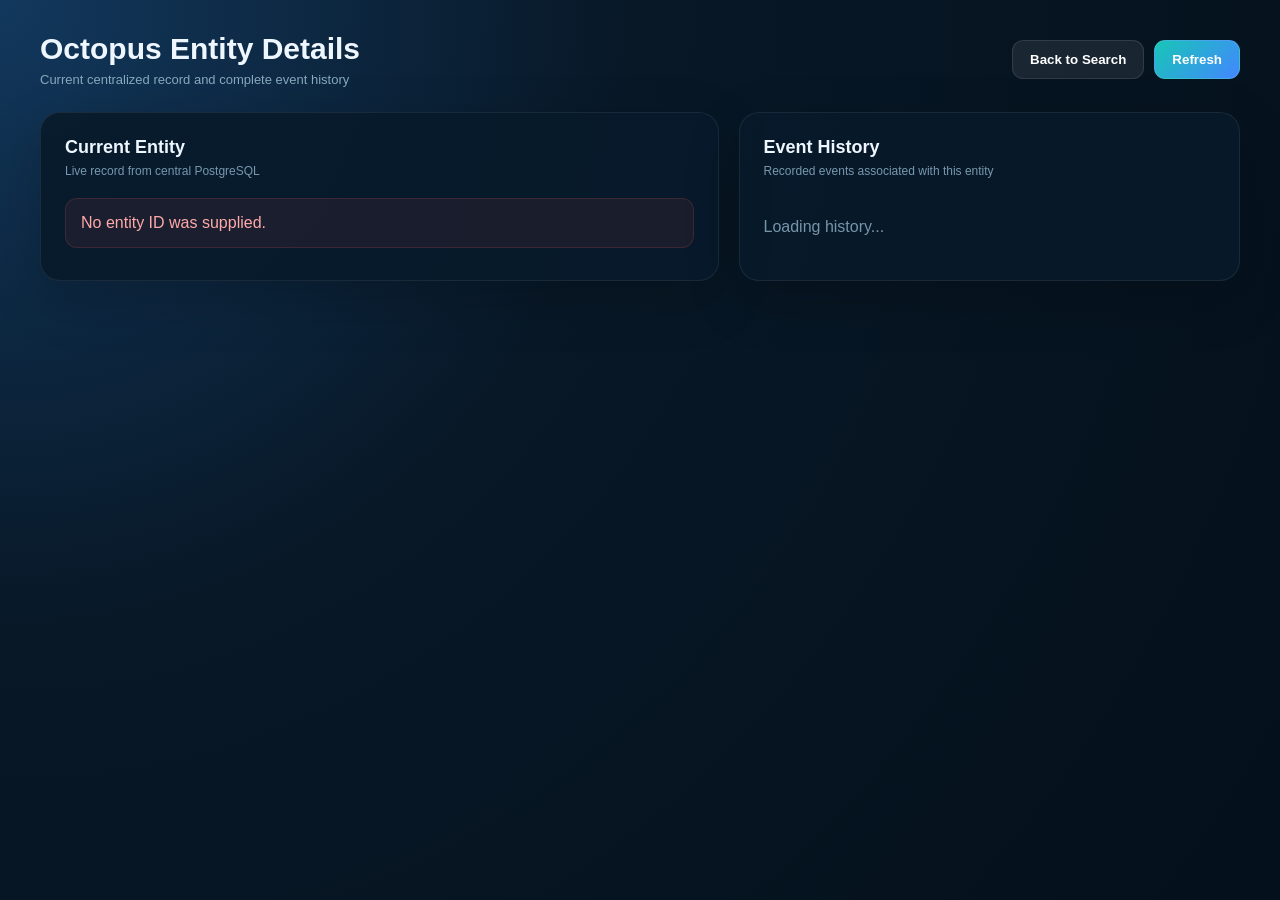
<file: frontend/entity.html>
<!DOCTYPE html>
<html lang="en">

<head>

    <meta charset="UTF-8">

    <meta
        name="viewport"
        content="width=device-width, initial-scale=1.0"
    >

    <title>Project Octopus | Entity Details</title>

    <style>

        * {
            box-sizing: border-box;
            margin: 0;
            padding: 0;
        }

        body {

            min-height: 100vh;

            font-family:
                "Segoe UI",
                Inter,
                Arial,
                sans-serif;

            color: #eef7ff;

            background:
                radial-gradient(
                    circle at top left,
                    #12385d 0%,
                    #081827 40%,
                    #04101b 100%
                );
        }

        .page {

            width: min(
                1200px,
                94%
            );

            margin: auto;

            padding:
                32px 0 60px;
        }

        .topbar {

            display: flex;

            justify-content: space-between;

            align-items: center;

            gap: 15px;

            margin-bottom: 25px;
        }

        .brand h1 {

            font-size: 30px;

            font-weight: 800;
        }

        .brand p {

            margin-top: 6px;

            color: #88a9be;

            font-size: 13px;
        }

        .buttons {

            display: flex;

            gap: 10px;
        }

        button {

            border: none;

            cursor: pointer;

            color: white;

            font-weight: 700;

            padding:
                11px 17px;

            border-radius: 11px;

            background:
                rgba(
                    255,
                    255,
                    255,
                    0.08
                );

            border:
                1px solid
                rgba(
                    255,
                    255,
                    255,
                    0.10
                );
        }

        button:hover {

            opacity: 0.9;
        }

        .primary {

            background:
                linear-gradient(
                    135deg,
                    #17c6b6,
                    #4387ff
                );
        }

        .grid {

            display: grid;

            grid-template-columns:
                1.15fr
                0.85fr;

            gap: 20px;
        }

        .card {

            padding: 24px;

            border-radius: 20px;

            background:
                rgba(
                    8,
                    27,
                    43,
                    0.92
                );

            border:
                1px solid
                rgba(
                    255,
                    255,
                    255,
                    0.07
                );

            box-shadow:
                0 18px 55px
                rgba(
                    0,
                    0,
                    0,
                    0.20
                );
        }

        .card h2 {

            font-size: 18px;

            margin-bottom: 6px;
        }

        .subtitle {

            color: #7898ad;

            font-size: 12px;

            margin-bottom: 20px;
        }

        .hero {

            display: flex;

            justify-content: space-between;

            gap: 20px;

            align-items: flex-start;

            margin-bottom: 25px;
        }

        .entity-name {

            font-size: 28px;

            font-weight: 800;
        }

        .entity-id {

            margin-top: 6px;

            color: #78a2ba;

            font-size: 12px;
        }

        .status {

            display: inline-flex;

            align-items: center;

            gap: 8px;

            padding:
                8px 13px;

            border-radius: 20px;

            color: #5de2ae;

            background:
                rgba(
                    69,
                    224,
                    167,
                    0.09
                );

            font-size: 12px;

            font-weight: 800;
        }

        .info-grid {

            display: grid;

            grid-template-columns:
                repeat(
                    2,
                    minmax(
                        0,
                        1fr
                    )
                );

            gap: 12px;
        }

        .info {

            padding: 14px;

            border-radius: 12px;

            background:
                rgba(
                    255,
                    255,
                    255,
                    0.03
                );
        }

        .label {

            color: #6f91a5;

            font-size: 10px;

            text-transform: uppercase;

            letter-spacing: 0.6px;
        }

        .value {

            margin-top: 6px;

            color: #dbeaf3;

            font-size: 14px;

            font-weight: 700;

            word-break: break-word;
        }

        .history {

            display: flex;

            flex-direction: column;

            gap: 18px;
        }

        .event {

            position: relative;

            padding-left: 30px;
        }

        .event::before {

            content: "";

            position: absolute;

            left: 6px;

            top: 5px;

            bottom: -20px;

            width: 1px;

            background:
                rgba(
                    121,
                    172,
                    204,
                    0.20
                );
        }

        .event:last-child::before {

            display: none;
        }

        .event-dot {

            position: absolute;

            left: 0;

            top: 3px;

            width: 13px;

            height: 13px;

            border-radius: 50%;

            background:
                linear-gradient(
                    135deg,
                    #18c9bd,
                    #5d9cff
                );

            box-shadow:
                0 0 12px
                rgba(
                    55,
                    183,
                    255,
                    0.4
                );
        }

        .event-title {

            font-weight: 800;

            font-size: 13px;
        }

        .event-time {

            margin-top: 4px;

            color: #7695a9;

            font-size: 11px;
        }

        .event-location {

            margin-top: 5px;

            color: #aac5d5;

            font-size: 12px;
        }

        .raw-data {

            margin-top: 20px;

            padding: 15px;

            border-radius: 12px;

            background:
                rgba(
                    0,
                    0,
                    0,
                    0.20
                );

            overflow: auto;

            max-height: 260px;

            color: #bcd5e2;

            font-size: 11px;

            line-height: 1.6;
        }

        .loading {

            color: #7695a9;

            padding: 20px 0;
        }

        .error {

            padding: 15px;

            border-radius: 12px;

            color: #ffaaaa;

            background:
                rgba(
                    255,
                    80,
                    80,
                    0.08
                );

            border:
                1px solid
                rgba(
                    255,
                    100,
                    100,
                    0.15
                );
        }

        @media (max-width: 850px) {

            .grid {

                grid-template-columns: 1fr;
            }

            .topbar {

                flex-direction: column;

                align-items: flex-start;
            }

            .hero {

                flex-direction: column;
            }
        }

        @media (max-width: 600px) {

            .info-grid {

                grid-template-columns: 1fr;
            }

            .page {

                width: 92%;
            }
        }

    </style>

</head>


<body>

<div class="page">

    <!-- ==================================================
         TOP BAR
    ================================================== -->

    <div class="topbar">

        <div class="brand">

            <h1>
                Octopus Entity Details
            </h1>

            <p>
                Current centralized record and complete
                event history
            </p>

        </div>

        <div class="buttons">

            <button
                onclick="goBack()"
            >
                Back to Search
            </button>

            <button
                class="primary"
                onclick="loadEntity()"
            >
                Refresh
            </button>

        </div>

    </div>


    <!-- ==================================================
         ENTITY + HISTORY
    ================================================== -->

    <div class="grid">

        <!-- ENTITY -->

        <div class="card">

            <h2>
                Current Entity
            </h2>

            <div class="subtitle">
                Live record from central PostgreSQL
            </div>

            <div
                id="entityContainer"
            >

                <div class="loading">
                    Loading entity...
                </div>

            </div>

        </div>


        <!-- HISTORY -->

        <div class="card">

            <h2>
                Event History
            </h2>

            <div class="subtitle">
                Recorded events associated with this entity
            </div>

            <div
                id="historyContainer"
                class="history"
            >

                <div class="loading">
                    Loading history...
                </div>

            </div>

        </div>

    </div>

</div>


<script>

    // ====================================================
    // GET ENTITY ID
    // ====================================================

    function getEntityId() {

        const params =
            new URLSearchParams(
                window.location.search
            );

        return params.get(
            "id"
        );
    }


    // ====================================================
    // FORMAT DATE
    // ====================================================

    function formatDate(
        value
    ) {

        if (!value) {

            return "Not available";
        }

        try {

            return new Date(
                value
            ).toLocaleString(
                "en-IN",
                {
                    dateStyle: "medium",
                    timeStyle: "medium"
                }
            );

        } catch {

            return String(
                value
            );
        }
    }


    // ====================================================
    // ESCAPE HTML
    // ====================================================

    function escapeHtml(
        value
    ) {

        if (
            value === null ||
            value === undefined
        ) {

            return "";
        }

        return String(
            value
        )
            .replace(
                /&/g,
                "&amp;"
            )
            .replace(
                /</g,
                "&lt;"
            )
            .replace(
                />/g,
                "&gt;"
            )
            .replace(
                /"/g,
                "&quot;"
            )
            .replace(
                /'/g,
                "&#039;"
            );
    }


    // ====================================================
    // LOAD ENTITY
    // ====================================================

    async function loadEntity() {

        const entityId =
            getEntityId();

        if (!entityId) {

            document.getElementById(
                "entityContainer"
            ).innerHTML = `
                <div class="error">
                    No entity ID was supplied.
                </div>
            `;

            return;
        }

        try {

            const [
                entityResponse,
                eventsResponse
            ] = await Promise.all([

                fetch(
                    "/api/entities/"
                    + encodeURIComponent(
                        entityId
                    ),
                    {
                        cache: "no-store"
                    }
                ),

                fetch(
                    "/api/entities/"
                    + encodeURIComponent(
                        entityId
                    )
                    + "/events",
                    {
                        cache: "no-store"
                    }
                )
            ]);


            const entityData =
                await entityResponse.json();

            const eventsData =
                await eventsResponse.json();


            if (
                !entityResponse.ok ||
                !entityData.success
            ) {

                throw new Error(
                    entityData.error
                    || entityData.detail
                    || "Entity could not be loaded."
                );
            }


            renderEntity(
                entityData.entity
            );


            renderEvents(
                eventsData
            );


        } catch (error) {

            document.getElementById(
                "entityContainer"
            ).innerHTML = `
                <div class="error">
                    ${escapeHtml(
                        error.message
                    )}
                </div>
            `;

            document.getElementById(
                "historyContainer"
            ).innerHTML = `
                <div class="error">
                    Unable to load event history.
                </div>
            `;
        }
    }


    // ====================================================
    // RENDER ENTITY
    // ====================================================

    function renderEntity(
        entity
    ) {

        const attributes =
            entity.attributes
            || {};

        document.getElementById(
            "entityContainer"
        ).innerHTML = `

            <div class="hero">

                <div>

                    <div class="entity-name">
                        ${escapeHtml(
                            entity.entity_name
                        )}
                    </div>

                    <div class="entity-id">
                        ${escapeHtml(
                            entity.entity_id
                        )}
                    </div>

                </div>

                <div class="status">

                    ●

                    ${escapeHtml(
                        entity.status
                        || "Unknown"
                    )}

                </div>

            </div>


            <div class="info-grid">

                <div class="info">

                    <div class="label">
                        Entity Type
                    </div>

                    <div class="value">
                        ${escapeHtml(
                            entity.entity_type
                        )}
                    </div>

                </div>


                <div class="info">

                    <div class="label">
                        Source
                    </div>

                    <div class="value">
                        ${escapeHtml(
                            entity.source_id
                        )}
                    </div>

                </div>


                <div class="info">

                    <div class="label">
                        Current Location
                    </div>

                    <div class="value">
                        ${escapeHtml(
                            entity.location
                            || "Not available"
                        )}
                    </div>

                </div>


                <div class="info">

                    <div class="label">
                        Last Updated
                    </div>

                    <div class="value">
                        ${escapeHtml(
                            formatDate(
                                entity.updated_at
                            )
                        )}
                    </div>

                </div>


                <div class="info">

                    <div class="label">
                        Created
                    </div>

                    <div class="value">
                        ${escapeHtml(
                            formatDate(
                                entity.created_at
                            )
                        )}
                    </div>

                </div>


                <div class="info">

                    <div class="label">
                        Source Record ID
                    </div>

                    <div class="value">
                        ${escapeHtml(
                            attributes.source_record_id
                            || "Not available"
                        )}
                    </div>

                </div>

            </div>


            <h3
                style="
                    margin-top:24px;
                    margin-bottom:10px;
                    font-size:14px;
                "
            >
                Source Data
            </h3>


            <div class="raw-data">

                <pre>${escapeHtml(
                    JSON.stringify(
                        attributes,
                        null,
                        2
                    )
                )}</pre>

            </div>

        `;
    }


    // ====================================================
    // RENDER EVENTS
    // ====================================================

    function renderEvents(
        data
    ) {

        const container =
            document.getElementById(
                "historyContainer"
            );

        if (
            !data ||
            !data.success
        ) {

            container.innerHTML = `
                <div class="loading">
                    No event history available.
                </div>
            `;

            return;
        }

        const events =
            data.events
            || [];

        if (!events.length) {

            container.innerHTML = `
                <div class="loading">
                    No recorded events for this entity yet.
                </div>
            `;

            return;
        }

        container.innerHTML =
            events
                .map(
                    function(event) {

                        const metadata =
                            event.event_metadata
                            || {};

                        return `

                            <div class="event">

                                <div class="event-dot"></div>

                                <div class="event-title">

                                    ${escapeHtml(
                                        event.event_type
                                    )}

                                </div>

                                <div class="event-time">

                                    ${escapeHtml(
                                        formatDate(
                                            event.occurred_at
                                        )
                                    )}

                                </div>

                                <div class="event-location">

                                    Location:
                                    ${escapeHtml(
                                        event.location
                                        || "Not available"
                                    )}

                                </div>

                                <div
                                    class="event-time"
                                >

                                    Actor:
                                    ${escapeHtml(
                                        event.actor_id
                                        || "System"
                                    )}

                                </div>

                                <div class="event-time">

                                    ${escapeHtml(
                                        JSON.stringify(
                                            metadata
                                        )
                                    )}

                                </div>

                            </div>

                        `;
                    }
                )
                .join("");
    }


    // ====================================================
    // BACK TO SEARCH
    // ====================================================

    function goBack() {

        window.location.href =
            "/static/search.html";
    }


    // ====================================================
    // INITIAL LOAD
    // ====================================================

    loadEntity();


    // ====================================================
    // AUTO REFRESH
    // ====================================================

    setInterval(
        loadEntity,
        10000
    );

</script>

</body>

</html>
</file>
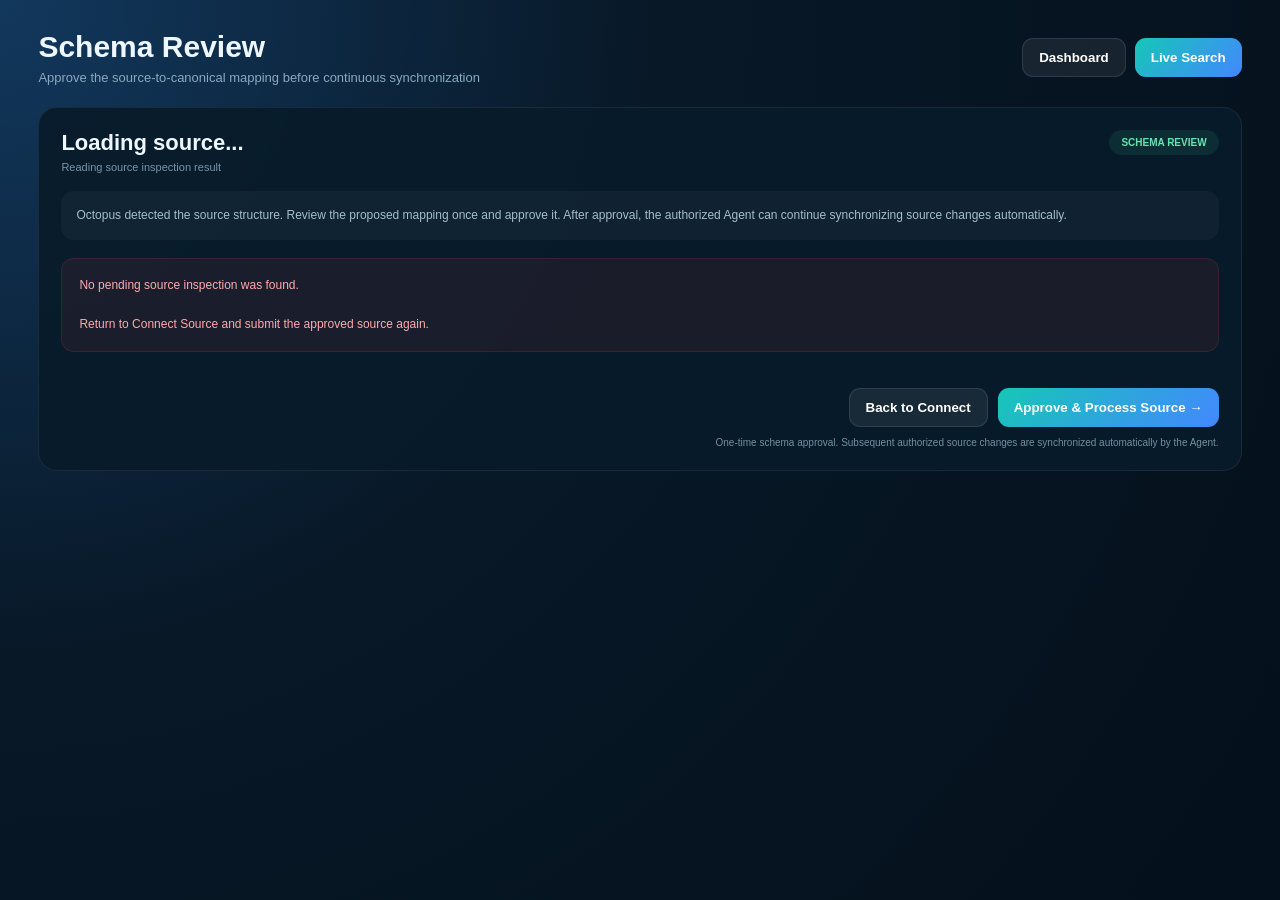
<file: frontend/schema-review.html>
<!DOCTYPE html>
<html lang="en">

<head>

    <meta charset="UTF-8">

    <meta
        name="viewport"
        content="width=device-width, initial-scale=1.0"
    >

    <title>Project Octopus | Schema Review</title>

    <style>

        * {
            box-sizing: border-box;
            margin: 0;
            padding: 0;
        }

        body {

            min-height: 100vh;

            font-family:
                "Segoe UI",
                Arial,
                sans-serif;

            color: #eef7ff;

            background:
                radial-gradient(
                    circle at top left,
                    #12385d 0%,
                    #081827 42%,
                    #04101b 100%
                );
        }

        .page {

            width: min(1250px, 94%);

            margin: auto;

            padding:
                30px 0 55px;
        }

        .header {

            display: flex;

            justify-content:
                space-between;

            align-items: center;

            gap: 20px;

            margin-bottom: 22px;
        }

        .brand h1 {

            font-size: 30px;

            font-weight: 850;
        }

        .brand p {

            margin-top: 6px;

            color: #89a9bf;

            font-size: 13px;
        }

        .top-buttons {

            display: flex;

            gap: 9px;

            flex-wrap: wrap;
        }

        button {

            border: 1px solid
                rgba(
                    255,
                    255,
                    255,
                    0.10
                );

            background:
                rgba(
                    255,
                    255,
                    255,
                    0.07
                );

            color: white;

            border-radius: 11px;

            padding:
                11px 16px;

            cursor: pointer;

            font-weight: 700;
        }

        button:hover {

            opacity: 0.92;
        }

        .primary {

            border: none;

            background:
                linear-gradient(
                    135deg,
                    #16c7b7,
                    #4387ff
                );
        }

        .card {

            padding: 22px;

            margin-bottom: 18px;

            border-radius: 19px;

            background:
                rgba(
                    8,
                    27,
                    43,
                    0.93
                );

            border:
                1px solid
                rgba(
                    255,
                    255,
                    255,
                    0.07
                );
        }

        .source-header {

            display: flex;

            justify-content:
                space-between;

            align-items:
                flex-start;

            gap: 15px;

            margin-bottom: 18px;
        }

        .source-name {

            font-size: 22px;

            font-weight: 850;
        }

        .source-meta {

            margin-top: 5px;

            color: #7696aa;

            font-size: 11px;
        }

        .badge {

            padding:
                7px 12px;

            border-radius: 20px;

            color: #68e4b2;

            background:
                rgba(
                    69,
                    224,
                    167,
                    0.09
                );

            font-size: 10px;

            font-weight: 800;
        }

        .intro {

            margin-bottom: 18px;

            padding: 15px;

            border-radius: 13px;

            background:
                rgba(
                    255,
                    255,
                    255,
                    0.035
                );

            color: #a4becd;

            font-size: 12px;

            line-height: 1.6;
        }

        .mapping-row {

            display: grid;

            grid-template-columns:
                1.25fr
                1.25fr
                0.75fr
                1fr;

            gap: 12px;

            align-items: center;

            padding: 14px;

            margin-bottom: 9px;

            border-radius: 13px;

            background:
                rgba(
                    255,
                    255,
                    255,
                    0.03
                );

            border:
                1px solid
                rgba(
                    255,
                    255,
                    255,
                    0.05
                );
        }

        .field-label {

            color: #6f91a5;

            font-size: 9px;

            text-transform:
                uppercase;

            letter-spacing:
                0.6px;
        }

        .field-value {

            margin-top: 5px;

            font-weight: 750;

            font-size: 13px;

            word-break: break-word;
        }

        select {

            width: 100%;

            padding:
                10px 11px;

            border-radius: 9px;

            border:
                1px solid
                rgba(
                    130,
                    205,
                    240,
                    0.15
                );

            background:
                #092034;

            color: white;

            outline: none;
        }

        .confidence {

            font-weight: 800;

            font-size: 12px;
        }

        .auto {

            color: #5de2ae;
        }

        .review {

            color: #ffd36a;
        }

        .unmapped {

            color: #ff9494;
        }

        .status-box {

            display: none;

            padding: 17px;

            border-radius: 13px;

            margin-top: 16px;

            line-height: 1.6;

            font-size: 12px;
        }

        .status-box.show {

            display: block;
        }

        .success-box {

            color: #9cebc9;

            background:
                rgba(
                    69,
                    224,
                    167,
                    0.07
                );

            border:
                1px solid
                rgba(
                    69,
                    224,
                    167,
                    0.12
                );
        }

        .error-box {

            color: #ffaaaa;

            background:
                rgba(
                    255,
                    70,
                    70,
                    0.08
                );

            border:
                1px solid
                rgba(
                    255,
                    90,
                    90,
                    0.13
                );
        }

        .processing {

            color: #a7d4ff;

            background:
                rgba(
                    70,
                    140,
                    255,
                    0.07
                );

            border:
                1px solid
                rgba(
                    70,
                    140,
                    255,
                    0.12
                );
        }

        .result-grid {

            display: grid;

            grid-template-columns:
                repeat(
                    4,
                    minmax(
                        0,
                        1fr
                    )
                );

            gap: 12px;

            margin-top: 16px;
        }

        .result-card {

            padding: 15px;

            border-radius: 12px;

            background:
                rgba(
                    255,
                    255,
                    255,
                    0.035
                );
        }

        .result-label {

            color: #7192a7;

            font-size: 9px;

            text-transform:
                uppercase;
        }

        .result-value {

            margin-top: 7px;

            font-size: 24px;

            font-weight: 850;
        }

        .actions {

            display: flex;

            justify-content:
                flex-end;

            gap: 10px;

            flex-wrap: wrap;

            margin-top: 20px;
        }

        .loading {

            padding: 28px;

            color: #7898ad;

            text-align: center;
        }

        .note {

            margin-top: 10px;

            color: #7191a4;

            font-size: 10px;

            text-align: right;
        }

        @media (max-width: 900px) {

            .mapping-row {

                grid-template-columns:
                    1fr 1fr;
            }

            .result-grid {

                grid-template-columns:
                    repeat(
                        2,
                        minmax(
                            0,
                            1fr
                        )
                    );
            }
        }

        @media (max-width: 600px) {

            .header {

                flex-direction:
                    column;

                align-items:
                    flex-start;
            }

            .mapping-row {

                grid-template-columns: 1fr;
            }

            .result-grid {

                grid-template-columns: 1fr;
            }
        }

    </style>

</head>


<body>

<div class="page">

    <div class="header">

        <div class="brand">

            <h1>
                Schema Review
            </h1>

            <p>
                Approve the source-to-canonical mapping
                before continuous synchronization
            </p>

        </div>


        <div class="top-buttons">

            <button
                onclick="goDashboard()"
            >
                Dashboard
            </button>

            <button
                onclick="goSearch()"
                class="primary"
            >
                Live Search
            </button>

        </div>

    </div>


    <!-- ==================================================
         SOURCE
    ================================================== -->

    <div class="card">

        <div
            id="sourceHeader"
            class="source-header"
        >

            <div>

                <div
                    id="sourceName"
                    class="source-name"
                >
                    Loading source...
                </div>

                <div
                    id="sourceMeta"
                    class="source-meta"
                >
                    Reading source inspection result
                </div>

            </div>

            <div class="badge">
                SCHEMA REVIEW
            </div>

        </div>


        <div class="intro">

            Octopus detected the source structure.
            Review the proposed mapping once and approve it.
            After approval, the authorized Agent can continue
            synchronizing source changes automatically.

        </div>


        <div
            id="mappingContainer"
        >

            <div class="loading">
                Loading detected schema...
            </div>

        </div>


        <div
            id="statusBox"
            class="status-box"
        >
        </div>


        <div
            id="resultGrid"
            class="result-grid"
        >
        </div>


        <div
            id="actions"
            class="actions"
        >

            <button
                onclick="goConnect()"
            >
                Back to Connect
            </button>

            <button
                id="approveButton"
                class="primary"
                onclick="approveMapping()"
            >
                Approve & Process Source →
            </button>

        </div>


        <div class="note">

            One-time schema approval.
            Subsequent authorized source changes are
            synchronized automatically by the Agent.

        </div>

    </div>

</div>


<script>

    // ====================================================
    // STATE
    // ====================================================

    let sourceState = null;

    let proposedMapping = {};


    // ====================================================
    // ESCAPE
    // ====================================================

    function escapeHtml(
        value
    ) {

        if (
            value === null ||
            value === undefined
        ) {
            return "";
        }

        return String(value)
            .replace(
                /&/g,
                "&amp;"
            )
            .replace(
                /</g,
                "&lt;"
            )
            .replace(
                />/g,
                "&gt;"
            )
            .replace(
                /"/g,
                "&quot;"
            )
            .replace(
                /'/g,
                "&#039;"
            );
    }


    // ====================================================
    // READ SOURCE STATE
    // ====================================================

    function loadSourceState() {

        const raw =
            localStorage.getItem(
                "octopusSource"
            );

        if (!raw) {

            document.getElementById(
                "mappingContainer"
            ).innerHTML = `
                <div class="status-box error-box show">

                    No pending source inspection was found.

                    <br><br>

                    Return to Connect Source and submit
                    the approved source again.

                </div>
            `;

            document.getElementById(
                "approveButton"
            ).disabled = true;

            return;
        }

        try {

            sourceState =
                JSON.parse(raw);

        } catch {

            document.getElementById(
                "mappingContainer"
            ).innerHTML = `
                <div class="status-box error-box show">

                    The stored source inspection data
                    could not be read.

                </div>
            `;

            return;
        }


        document.getElementById(
            "sourceName"
        ).textContent =
            sourceState.file_name
            || sourceState.source_name
            || "Authorized Source";


        document.getElementById(
            "sourceMeta"
        ).textContent =
            (
                sourceState.source_type
                || "Source"
            )
            + " · "
            + (
                sourceState.extraction &&
                sourceState.extraction.row_count !== undefined
                    ? sourceState.extraction.row_count
                    : 0
            )
            + " records detected";


        renderMapping();
    }


    // ====================================================
    // MAPPING
    // ====================================================

    function renderMapping() {

        const container =
            document.getElementById(
                "mappingContainer"
            );


        const mappings =
            sourceState.mapping_results
            || [];


        if (!mappings.length) {

            container.innerHTML = `
                <div class="status-box error-box show">

                    No schema mappings were detected
                    from the source.

                </div>
            `;

            document.getElementById(
                "approveButton"
            ).disabled = true;

            return;
        }


        proposedMapping = {};


        mappings.forEach(
            function(item) {

                if (
                    item.canonical_field
                    &&
                    item.decision !== "UNMAPPED"
                ) {

                    proposedMapping[
                        item.canonical_field
                    ] =
                        item.source_field;
                }

            }
        );


        container.innerHTML =
            mappings
                .map(
                    function(item, index) {

                        const confidence =
                            Number(
                                item.confidence || 0
                            );


                        const confidencePercent =
                            Math.round(
                                confidence * 100
                            );


                        let confidenceClass =
                            "review";


                        if (
                            confidencePercent >= 80
                        ) {

                            confidenceClass =
                                "auto";

                        } else if (
                            confidencePercent < 60
                        ) {

                            confidenceClass =
                                "unmapped";
                        }


                        return `

                            <div
                                class="mapping-row"
                            >

                                <div>

                                    <div class="field-label">
                                        Source Field
                                    </div>

                                    <div class="field-value">

                                        ${escapeHtml(
                                            item.source_field
                                        )}

                                    </div>

                                </div>


                                <div>

                                    <div class="field-label">
                                        Canonical Field
                                    </div>

                                    <select
                                        id="mapping-${index}"
                                        onchange="changeMapping(
                                            ${index}
                                        )"
                                    >

                                        <option value="">
                                            -- Unmapped --
                                        </option>

                                        ${canonicalOptions(
                                            item.canonical_field
                                        )}

                                    </select>

                                </div>


                                <div>

                                    <div class="field-label">
                                        Confidence
                                    </div>

                                    <div
                                        class="
                                            confidence
                                            ${confidenceClass}
                                        "
                                    >

                                        ${confidencePercent}%

                                    </div>

                                </div>


                                <div>

                                    <div class="field-label">
                                        Decision
                                    </div>

                                    <div class="field-value">

                                        ${escapeHtml(
                                            item.decision
                                            || "REVIEW"
                                        )}

                                    </div>

                                </div>

                            </div>

                        `;
                    }
                )
                .join("");


        mappings.forEach(
            function(item, index) {

                const select =
                    document.getElementById(
                        `mapping-${index}`
                    );


                if (
                    item.canonical_field
                ) {

                    select.value =
                        item.canonical_field;
                }

            }
        );
    }


    // ====================================================
    // CANONICAL OPTIONS
    // ====================================================

    function canonicalOptions(
        selected
    ) {

        const fields = [
            "asset_id",
            "asset_name",
            "location",
            "status",
            "last_updated"
        ];


        return fields
            .map(
                function(field) {

                    return `
                        <option
                            value="${field}"
                            ${field === selected
                                ? "selected"
                                : ""}
                        >
                            ${field}
                        </option>
                    `;
                }
            )
            .join("");
    }


    // ====================================================
    // CHANGE MAPPING
    // ====================================================

    function changeMapping(
        index
    ) {

        const item =
            sourceState.mapping_results[
                index
            ];


        const select =
            document.getElementById(
                `mapping-${index}`
            );


        const selected =
            select.value;


        if (
            item.canonical_field
            &&
            proposedMapping[
                item.canonical_field
            ] === item.source_field
        ) {

            delete proposedMapping[
                item.canonical_field
            ];
        }


        if (selected) {

            proposedMapping[
                selected
            ] =
                item.source_field;
        }
    }


    // ====================================================
    // APPROVE
    // ====================================================

    async function approveMapping() {

        const required = [
            "asset_id",
            "asset_name",
            "location",
            "status",
            "last_updated"
        ];


        const missing =
            required.filter(
                function(field) {

                    return !proposedMapping[
                        field
                    ];
                }
            );


        if (missing.length) {

            showStatus(
                "error",
                "The mapping is incomplete. Please map: "
                + missing.join(", ")
            );

            return;
        }


        const button =
            document.getElementById(
                "approveButton"
            );


        button.disabled = true;

        button.textContent =
            "Processing source...";


        showStatus(
            "processing",
            "Sending the approved schema to the Octopus backend and processing the source..."
        );


        try {

            const response =
                await fetch(
                    "/api/schema/approve",
                    {

                        method: "POST",

                        headers: {
                            "Content-Type":
                                "application/json"
                        },

                        body: JSON.stringify(
                            {
                                stored_file:
                                    sourceState.stored_file,

                                connector_type:
                                    sourceState.connector_type
                                    || "excel",

                                mapping:
                                    proposedMapping
                            }
                        )
                    }
                );


            const result =
                await response.json();


            if (
                !response.ok
                ||
                !result.success
            ) {

                throw new Error(
                    result.error
                    ||
                    result.message
                    ||
                    result.detail
                    ||
                    "Source processing failed."
                );
            }


            // --------------------------------------------
            // SAVE APPROVED MAPPING
            // --------------------------------------------

            localStorage.setItem(
                "octopusApprovedMapping",
                JSON.stringify(
                    proposedMapping
                )
            );


            // --------------------------------------------
            // SAVE LATEST PROCESSING RESULT
            // --------------------------------------------

            localStorage.setItem(
                "octopusProcessingResult",
                JSON.stringify(
                    result
                )
            );


            // --------------------------------------------
            // UPDATE SOURCE STATE
            // --------------------------------------------

            const updatedSource = {
                ...sourceState,
                approved_mapping:
                    proposedMapping,
                processing_result:
                    result,
                approved_at:
                    new Date().toISOString()
            };


            localStorage.setItem(
                "octopusSource",
                JSON.stringify(
                    updatedSource
                )
            );


            renderResult(
                result
            );


            showStatus(
                "success",
                "Source approved and successfully processed into the central PostgreSQL database."
            );


            button.textContent =
                "Processing Complete ✓";


            // --------------------------------------------
            // WAIT BRIEFLY SO USER SEES SUCCESS
            // THEN GO TO LIVE DASHBOARD
            // --------------------------------------------

            setTimeout(
                function() {

                    window.location.href =
                        "/static/dashboard.html";

                },
                1200
            );


        } catch (error) {

            showStatus(
                "error",
                error.message
            );


            button.disabled = false;

            button.textContent =
                "Approve & Process Source →";
        }
    }


    // ====================================================
    // RESULT
    // ====================================================

    function renderResult(
        result
    ) {

        const extraction =
            result.extraction
            || {};


        const validation =
            result.validation
            || {};


        const entities =
            result.stored_entities
            || 0;


        const records =
            result.stored_data_records
            || 0;


        document.getElementById(
            "resultGrid"
        ).innerHTML = `

            <div class="result-card">

                <div class="result-label">
                    Rows Extracted
                </div>

                <div class="result-value">
                    ${escapeHtml(
                        String(
                            extraction.row_count
                            || 0
                        )
                    )}
                </div>

            </div>


            <div class="result-card">

                <div class="result-label">
                    Rows Validated
                </div>

                <div class="result-value">
                    ${escapeHtml(
                        String(
                            validation.valid_rows
                            || 0
                        )
                    )}
                </div>

            </div>


            <div class="result-card">

                <div class="result-label">
                    Entities Stored
                </div>

                <div class="result-value">
                    ${escapeHtml(
                        String(
                            entities
                        )
                    )}
                </div>

            </div>


            <div class="result-card">

                <div class="result-label">
                    Data Records
                </div>

                <div class="result-value">
                    ${escapeHtml(
                        String(
                            records
                        )
                    )}
                </div>

            </div>

        `;
    }


    // ====================================================
    // STATUS
    // ====================================================

    function showStatus(
        type,
        message
    ) {

        const box =
            document.getElementById(
                "statusBox"
            );


        box.className =
            "status-box show";


        if (
            type === "success"
        ) {

            box.classList.add(
                "success-box"
            );

        } else if (
            type === "processing"
        ) {

            box.classList.add(
                "processing"
            );

        } else {

            box.classList.add(
                "error-box"
            );
        }


        box.textContent =
            message;
    }


    // ====================================================
    // NAVIGATION
    // ====================================================

    function goDashboard() {

        window.location.href =
            "/static/dashboard.html";
    }


    function goSearch() {

        window.location.href =
            "/static/search.html";
    }


    function goConnect() {

        window.location.href =
            "/static/connect.html";
    }


    // ====================================================
    // START
    // ====================================================

    loadSourceState();

</script>

</body>

</html>
</file>
